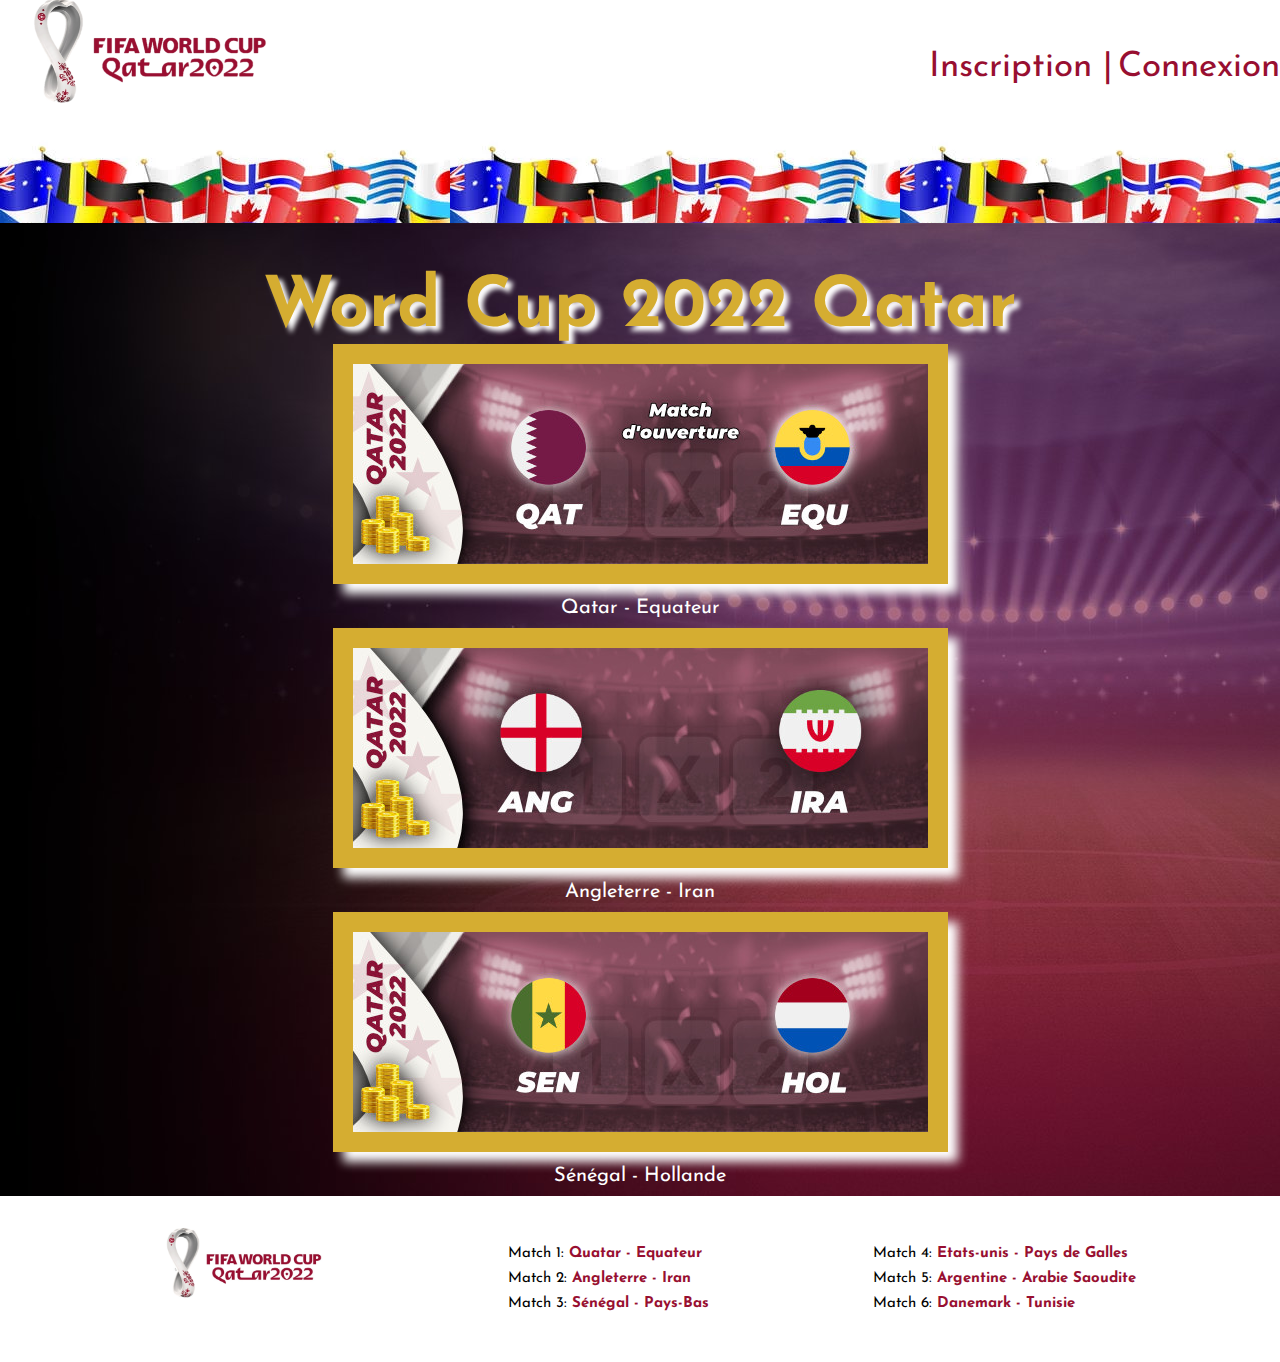
<file: index.html>
<!DOCTYPE html>
<html lang="fr">

<head>
    <meta charset="UTF-8">
    <meta http-equiv="X-UA-Compatible" content="IE=edge">
    <meta name="viewport" content="width=device-width, initial-scale=1.0">
    <link rel="stylesheet" href="css/main.css">
    <title>Mondial Qatar</title>
</head>

<body>
    <header>
        <a href="index.html">
            <img src="img/logo2.png" alt="logoCDM" class="logo">
        </a>
        <div class="form">
        <a href="Inscription.html">Inscription  |</a>
        <a href="Connexion.html">Connexion</a>
        </div>
        </header>

    <section>
        <h1>Word Cup 2022 Qatar</h1>
        <aside>
            <figure>
                <a href="Qat-Equ.html">
                    <img src="img/qatarEcuador.jpg" alt="Qatar Equateur"></a>
                <figcaption>Qatar - Equateur</figcaption>
            </figure>
            <figure>
                <a href="Ang-Ira.html">
                    <img src="img/EngIran.jpg" alt="Angleterre Iran">
                </a>
                <figcaption>Angleterre - Iran</figcaption>

            </figure>
            <figure>
                <a href="Sen-Hol.html">
                    <img src="img/senHol.jpg" alt="Sénégal Hollande"></a>
                <figcaption>Sénégal - Hollande</figcaption>

            </figure>
            
        </aside>
    </section>

    <footer>
        <a href="index.html">
        <img src="img/logo.jpg" alt="logo CDM" width="200px"></a>
        <div class="footerLink">
            <a href="Qat-Equ.html">Match 1: <span>Quatar - Equateur</span> </a>
            <a href="Ang-Ira.html">Match 2: <span>Angleterre - Iran</span>
            </a>
            <a href="Sen-Hol.html">Match 3: <span>Sénégal - Pays-Bas</span> </a>
        </div>
        <div class="footerLink">
            <a href="USA-Pay.html">Match 4: <span>Etats-unis - Pays de Galles</span> </a>
        <a href="Arg-Ara.html">Match 5: <span>Argentine - Arabie Saoudite</span> </a>
        <a href="Dan-Tun.html">Match 6: <span>Danemark - Tunisie</span> </a>
        </div>
        
    </footer>
</body>

</html>
</file>
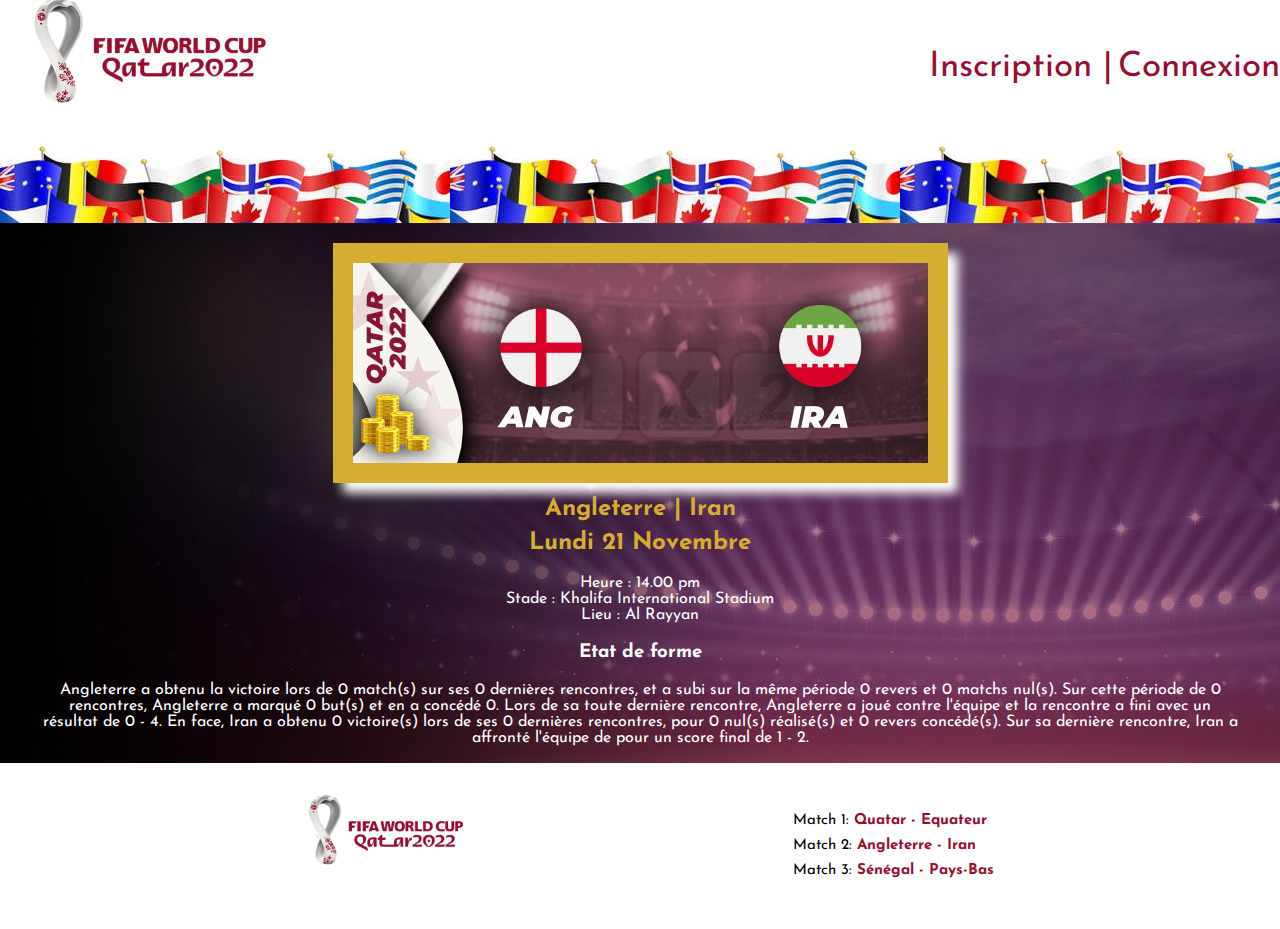
<file: Ang-Ira.html>
<!DOCTYPE html>
<html lang="fr">

<head>
    <meta charset="UTF-8">
    <meta http-equiv="X-UA-Compatible" content="IE=edge">
    <meta name="viewport" content="width=device-width, initial-scale=1.0">
    <link rel="stylesheet" href="css/main.css">
    <title>Mondial Qatar | Ang-Ira</title>
</head>

<body>
    <header>
        <a href="index.html">
            <img src="img/logo2.png" alt="logoCDM" class="logo">
        </a>
        <div class="form">
            <a href="Inscription.html">Inscription  |</a>
            <a href="Connexion.html">Connexion</a>
        </div>
    </header>


    <section class="matchSection">
        <div class="match-wrapper flex-container">
            <div class="match-left-wrapper">
                <img src="img/EngIran.jpg" alt="Qatar-Equateur">
            </div>
            <div class="match-right-wrapper">
                <h2>Angleterre | Iran</h2>
                <h2>Lundi 21 Novembre</h2>
                <p>
                    Heure : 14.00 pm
                    <br>
                    Stade : Khalifa International Stadium
                    <br>
                    Lieu : Al Rayyan
                </p>
                <h3>Etat de forme</h3>
                <p>Angleterre a obtenu la victoire lors de 0 match(s) sur ses 0 dernières rencontres, et a subi sur la même période 0 revers et 0 matchs nul(s). Sur cette période de 0 rencontres, Angleterre a marqué 0 but(s) et en a concédé 0. Lors de sa toute dernière rencontre, Angleterre a joué contre l'équipe et la rencontre a fini avec un résultat de 0 - 4. En face, Iran a obtenu 0 victoire(s) lors de ses 0 dernières rencontres, pour 0 nul(s) réalisé(s) et 0 revers concédé(s). Sur sa dernière rencontre, Iran a affronté l'équipe de pour un score final de 1 - 2.</p>

            </div>
        </div>
    </section>
    <footer>
        <a href="index.html">
            <img src="img/logo.jpg" alt="logo CDM" width="200px"></a>
        <div class="footerLink">
            <a href="Qat-Equ.html">Match 1: <span>Quatar - Equateur</span> </a>
            <a href="Ang-Ira.html">Match 2: <span>Angleterre - Iran</span>
            </a>
            <a href="Sen-Hol.html">Match 3: <span>Sénégal - Pays-Bas</span> </a>
        </div>
    </footer>
</body>

</html>
</file>
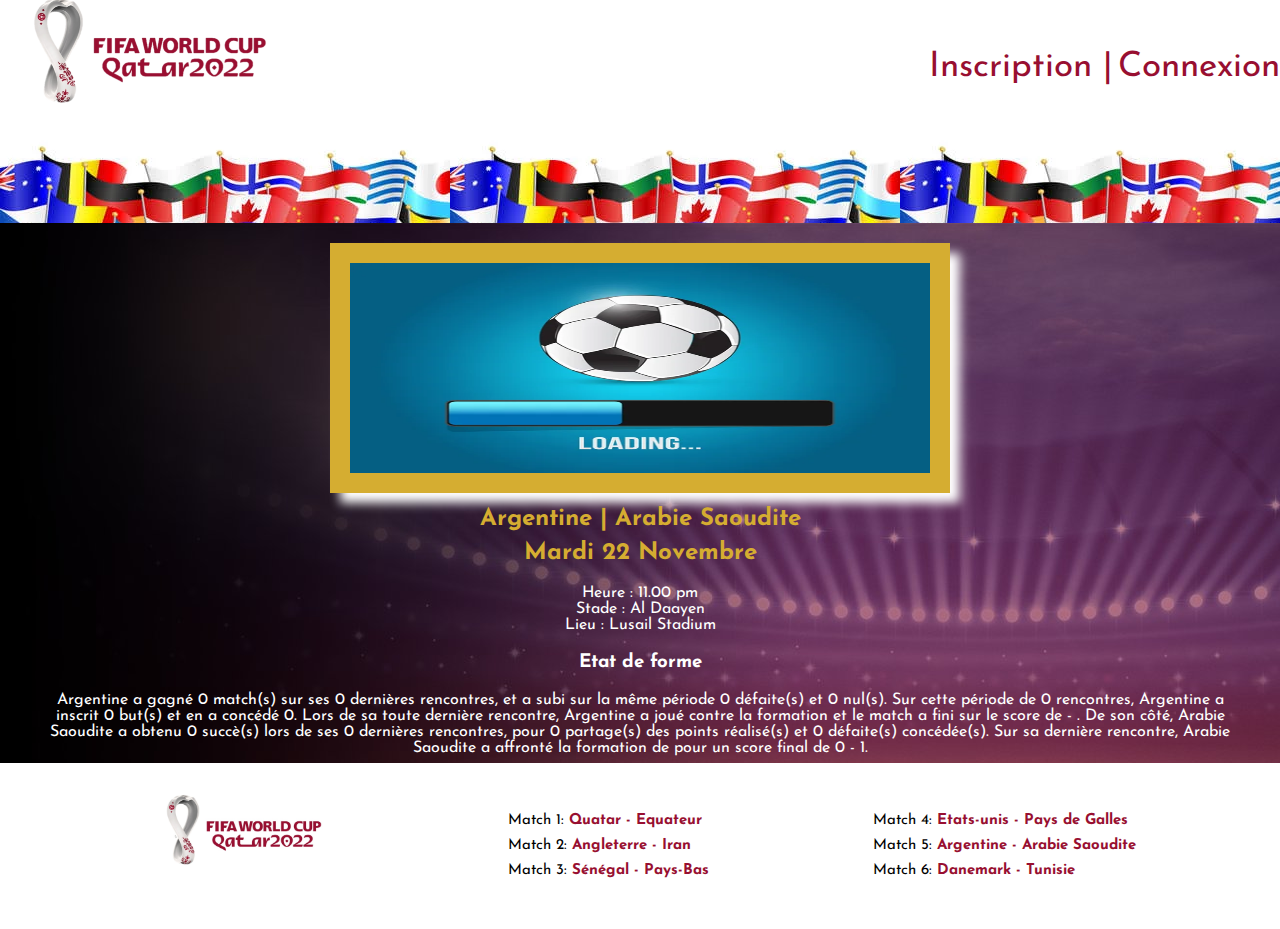
<file: Arg-Ara.html>
<!DOCTYPE html>
<html lang="fr">

<head>
    <meta charset="UTF-8">
    <meta http-equiv="X-UA-Compatible" content="IE=edge">
    <meta name="viewport" content="width=device-width, initial-scale=1.0">
    <link rel="stylesheet" href="css/main.css">
    <title>Mondial Qatar | Arg-Ara</title>
</head>

<body>
    <header>
        <a href="index.html">
            <img src="img/logo2.png" alt="logoCDM" class="logo">
        </a>
        <!-- <h1>Mondial Qatar</h1> -->
        <div class="form">
            <a href="Inscription.html">Inscription  |</a>
            <a href="Connexion.html">Connexion</a>
        </div>
    </header>




    <section class="matchSection">
        <div class="match-wrapper flex-container">
            <div class="match-left-wrapper">
                <img src="img/loading.jpg" height="250px" width="620px" alt="Argentine Arabie Saoudite">
            </div>
            <div class="match-right-wrapper">
                <h2>Argentine | Arabie Saoudite</h2>
                <h2>Mardi 22 Novembre</h2>
                <p>
                    Heure : 11.00 pm
                    <br>
                    Stade : Al Daayen
                    <br>
                    Lieu : Lusail Stadium
                </p>
                <h3>Etat de forme</h3>
                <p>Argentine a gagné 0 match(s) sur ses 0 dernières rencontres, et a subi sur la même période 0 défaite(s) et 0 nul(s). Sur cette période de 0 rencontres, Argentine a inscrit 0 but(s) et en a concédé 0. Lors de sa toute dernière rencontre, Argentine a joué contre la formation et le match a fini sur le score de - . De son côté, Arabie Saoudite a obtenu 0 succè(s) lors de ses 0 dernières rencontres, pour 0 partage(s) des points réalisé(s) et 0 défaite(s) concédée(s). Sur sa dernière rencontre, Arabie Saoudite a affronté la formation de pour un score final de 0 - 1.</p>
            </div>
        </div>
    </section>
    <footer>
    <a href="index.html">
        <img src="img/logo.jpg" alt="logo CDM" width="200px"></a>
    <div class="footerLink">
        <a href="Qat-Equ.html">Match 1: <span>Quatar - Equateur</span> </a>
        <a href="Ang-Ira.html">Match 2: <span>Angleterre - Iran</span>
        </a>
        <a href="Sen-Hol.html">Match 3: <span>Sénégal - Pays-Bas</span> </a>
    </div>
    <div class="footerLink">
        <a href="USA-Pay.html">Match 4: <span>Etats-unis - Pays de Galles</span> </a>
        <a href="Arg-Ara.html">Match 5: <span>Argentine - Arabie Saoudite</span> </a>
        <a href="Dan-Tun.html">Match 6: <span>Danemark - Tunisie</span> </a>
    </div>
    </footer>

</body>


</html>
</file>
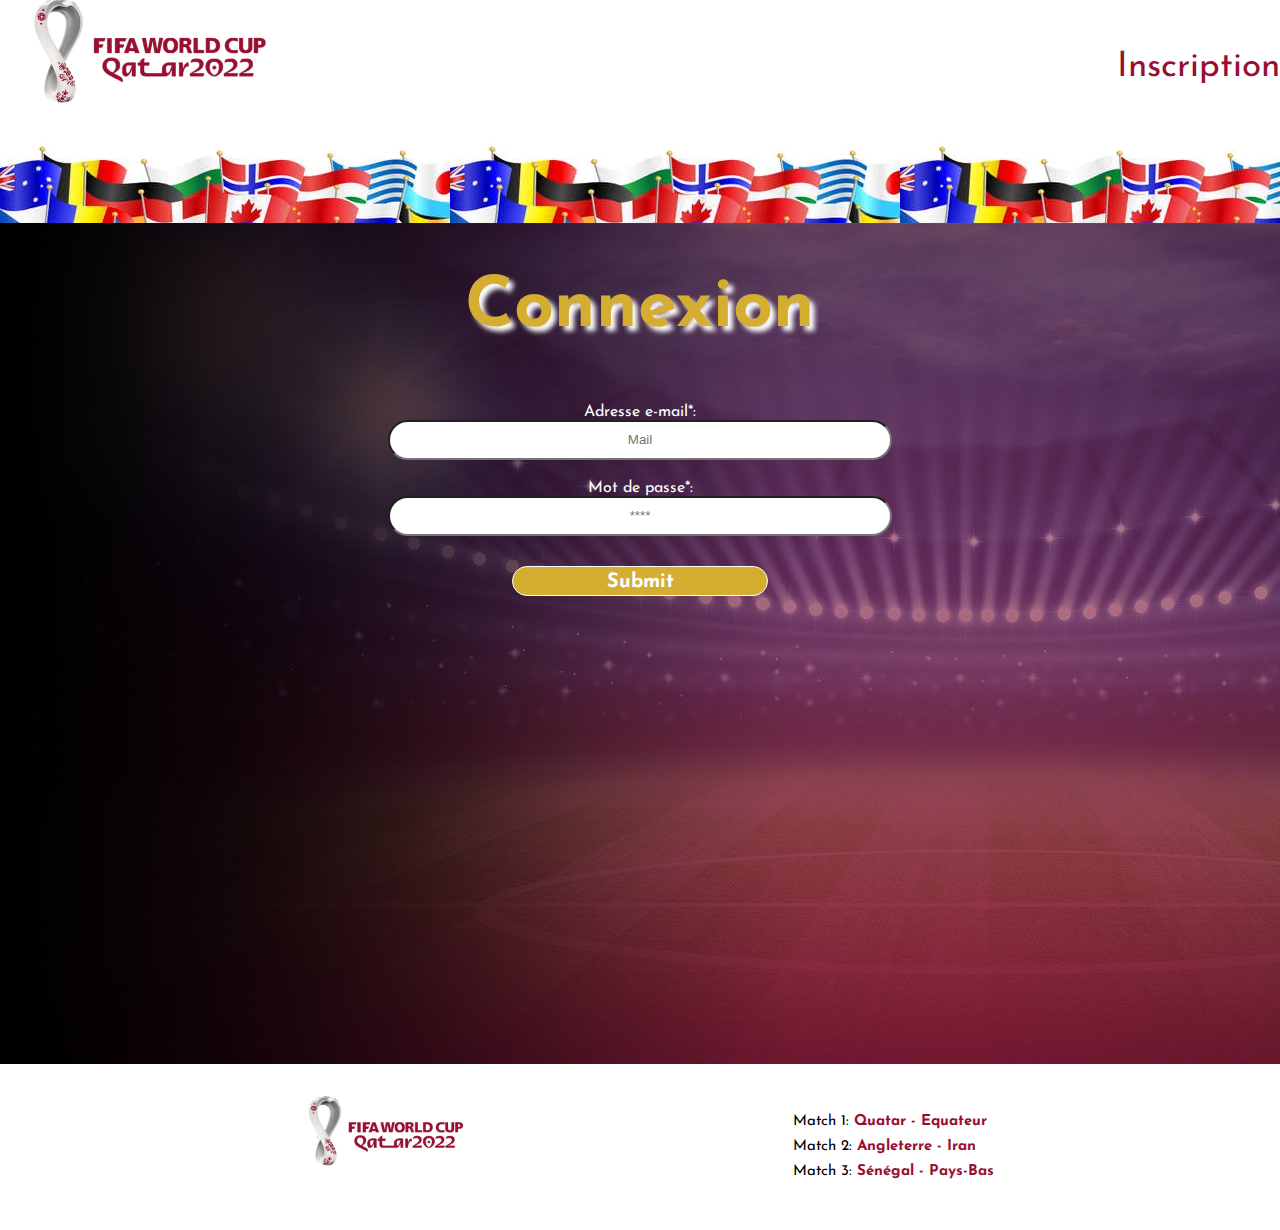
<file: Connexion.html>
<!DOCTYPE html>
<html lang="fr">

<head>
    <meta charset="UTF-8">
    <meta http-equiv="X-UA-Compatible" content="IE=edge">
    <meta name="viewport" content="width=device-width, initial-scale=1.0">
    <link rel="stylesheet" href="css/main.css">
    <title>Connexion</title>
</head>

<body>
    <header>
        <a href="index.html">
            <img src="img/logo2.png" alt="logoCDM" class="logo">
        </a>
        <div class="form">
            <a href="Inscription.html">Inscription</a>
        </div>
    </header>

    <section>
        <h1>Connexion</h1>
        <form action="">
            <div class="form-group">
                <label for="mail">Adresse e-mail*:</label>
                <input type="mail" name="mail" placeholder="Mail">
            </div>

            <div class="form-group">
                <label for="password">Mot de passe*:</label>
                <input type="password" name="password" placeholder="****">
            </div>
            <input type="submit" class="submit">
        </form>
    </section>

    <footer>
        <a href="index.html">
            <img src="img/logo.jpg" alt="logo CDM" width="200px"></a>
        <div class="footerLink">
            <a href="Qat-Equ.html">Match 1: <span>Quatar - Equateur</span> </a>
            <a href="Ang-Ira.html">Match 2: <span>Angleterre - Iran</span>
            </a>
            <a href="Sen-Hol.html">Match 3: <span>Sénégal - Pays-Bas</span> </a>
    </footer>
</body>

</html>
</file>
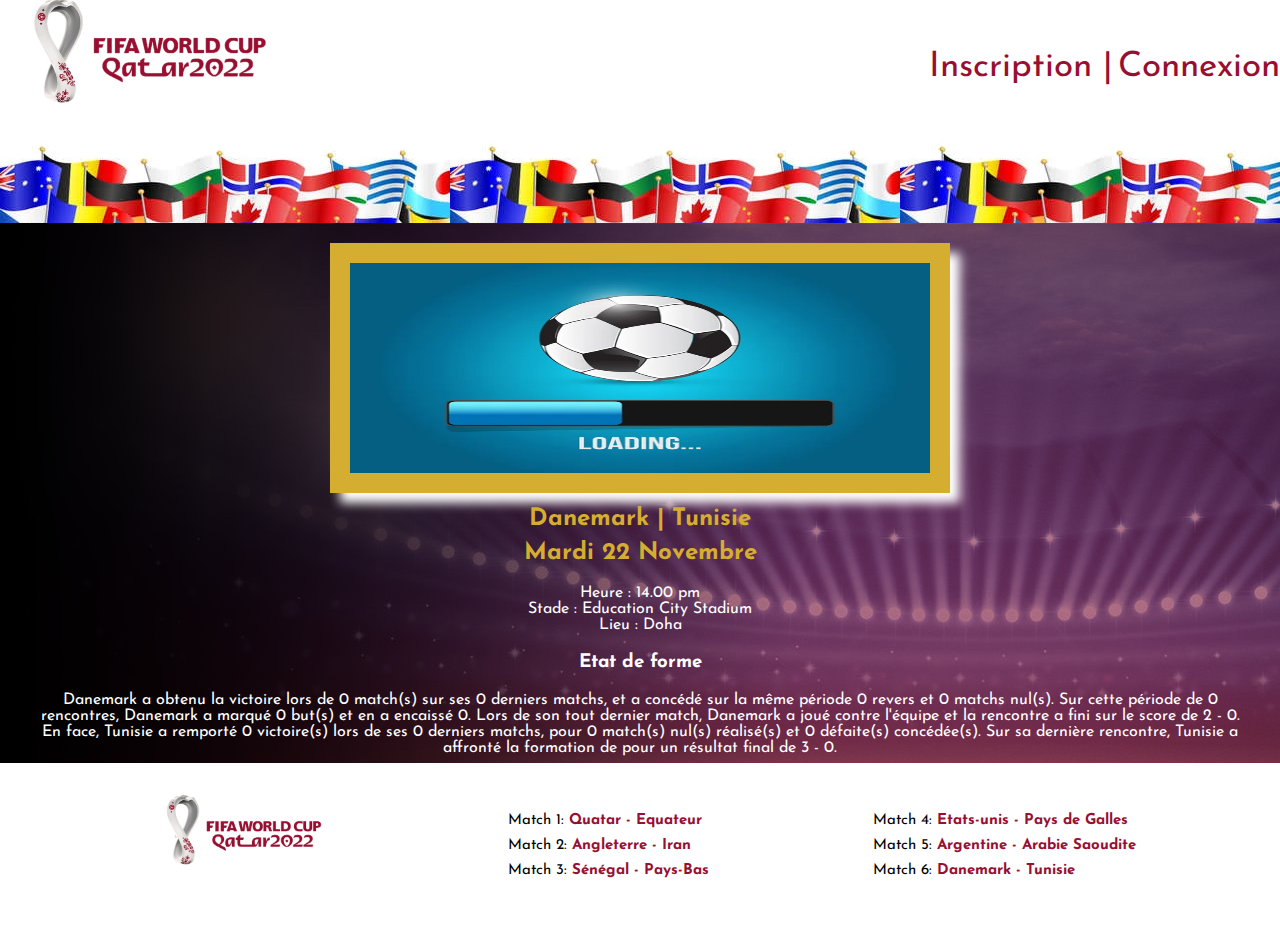
<file: Dan-Tun.html>
<!DOCTYPE html>
<html lang="fr">

<head>
    <meta charset="UTF-8">
    <meta http-equiv="X-UA-Compatible" content="IE=edge">
    <meta name="viewport" content="width=device-width, initial-scale=1.0">
    <link rel="stylesheet" href="css/main.css">
    <title>Mondial Qatar | Arg-Ara</title>
</head>

<body>
    <header>
        <a href="index.html">
            <img src="img/logo2.png" alt="logoCDM" class="logo">
        </a>
        <!-- <h1>Mondial Qatar</h1> -->
        <div class="form">
            <a href="Inscription.html">Inscription  |</a>
            <a href="Connexion.html">Connexion</a>
        </div>
    </header>




    <section class="matchSection">
        <div class="match-wrapper flex-container">
            <div class="match-left-wrapper">
                <img src="img/loading.jpg" height="250px" width="620px" alt="Argentine Arabie Saoudite">
            </div>
            <div class="match-right-wrapper">
                <h2>Danemark | Tunisie</h2>
                <h2>Mardi 22 Novembre</h2>
                <p>
                    Heure : 14.00 pm
                    <br>
                    Stade : Education City Stadium
                    <br>
                    Lieu : Doha
                </p>
                <h3>Etat de forme</h3>
                <p>Danemark a obtenu la victoire lors de 0 match(s) sur ses 0 derniers matchs, et a concédé sur la même période 0 revers et 0 matchs nul(s). Sur cette période de 0 rencontres, Danemark a marqué 0 but(s) et en a encaissé 0. Lors de son tout dernier match, Danemark a joué contre l'équipe et la rencontre a fini sur le score de 2 - 0. En face, Tunisie a remporté 0 victoire(s) lors de ses 0 derniers matchs, pour 0 match(s) nul(s) réalisé(s) et 0 défaite(s) concédée(s). Sur sa dernière rencontre, Tunisie a affronté la formation de pour un résultat final de 3 - 0.</p>
            </div>
        </div>
    </section>
    <footer>
    <a href="index.html">
        <img src="img/logo.jpg" alt="logo CDM" width="200px"></a>
    <div class="footerLink">
        <a href="Qat-Equ.html">Match 1: <span>Quatar - Equateur</span> </a>
        <a href="Ang-Ira.html">Match 2: <span>Angleterre - Iran</span>
        </a>
        <a href="Sen-Hol.html">Match 3: <span>Sénégal - Pays-Bas</span> </a>
    </div>
    <div class="footerLink">
        <a href="USA-Pay.html">Match 4: <span>Etats-unis - Pays de Galles</span> </a>
        <a href="Arg-Ara.html">Match 5: <span>Argentine - Arabie Saoudite</span> </a>
        <a href="Dan-Tun.html">Match 6: <span>Danemark - Tunisie</span> </a>
    </div>
    </footer>

</body>


</html>
</file>
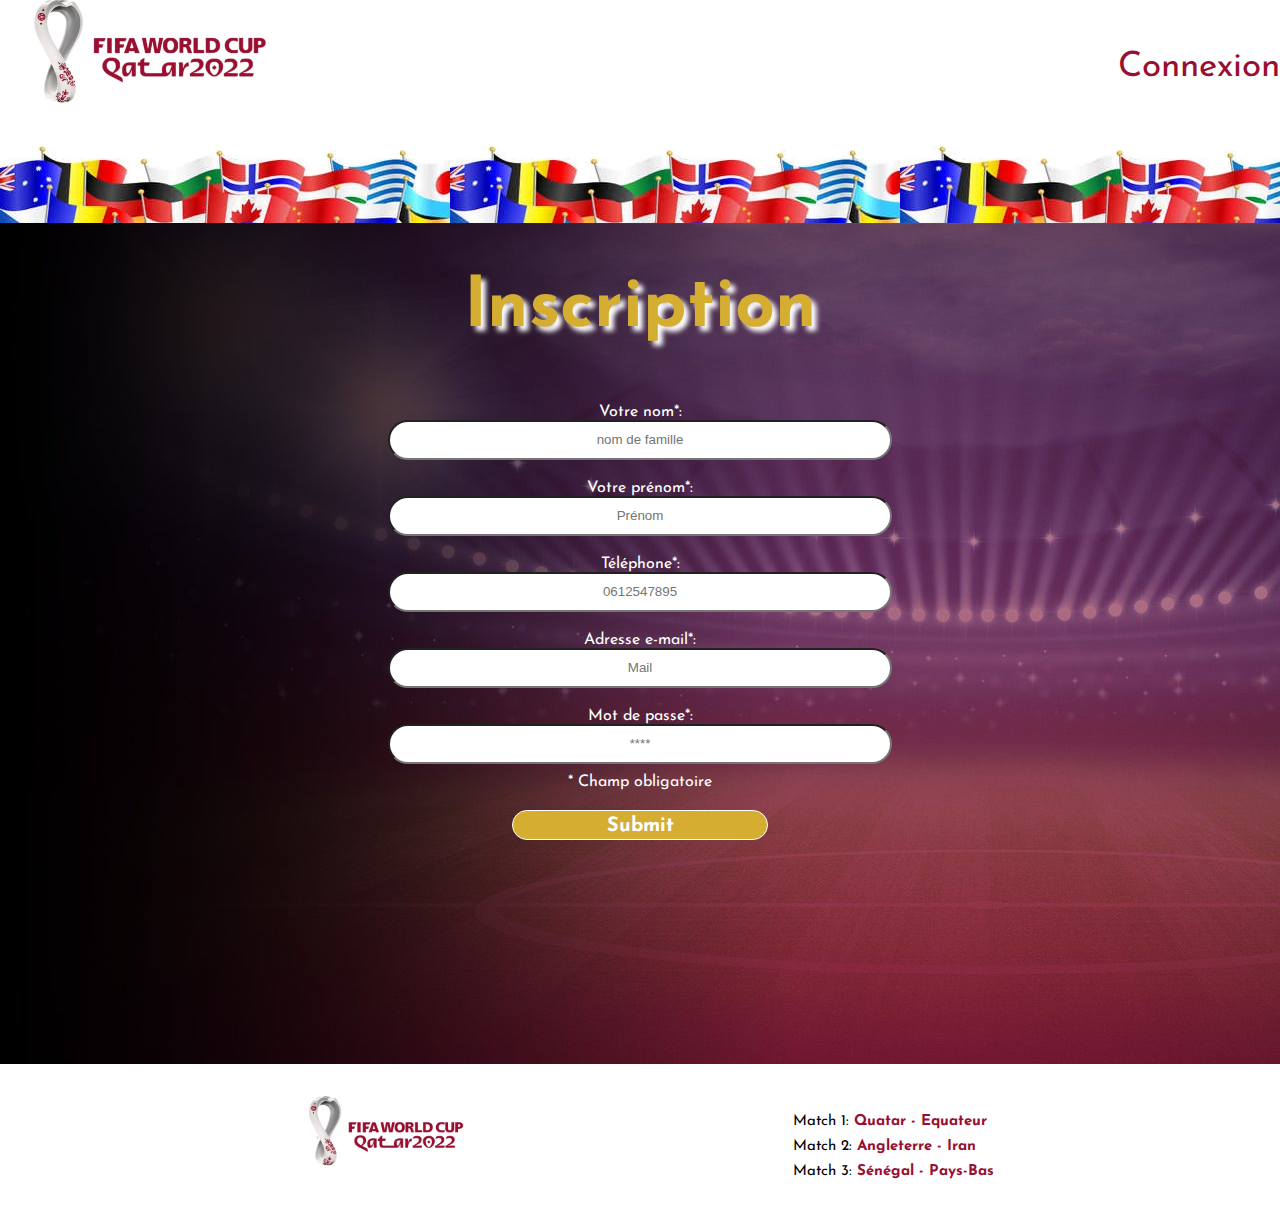
<file: Inscription.html>
<!DOCTYPE html>
<html lang="fr">

<head>
    <meta charset="UTF-8">
    <meta http-equiv="X-UA-Compatible" content="IE=edge">
    <meta name="viewport" content="width=device-width, initial-scale=1.0">
    <link rel="stylesheet" href="css/main.css">
    <title>Inscription</title>
</head>

<body>
    <header>
        <a href="index.html">
            <img src="img/logo2.png" alt="logoCDM" class="logo">
        </a>
        <div class="form">
            <a href="Connexion.html">Connexion</a>
        </div>
    </header>

    <section>
        <h1>Inscription</h1>
        <form action="">
            <!-- <div class="wrap-form-group"> -->
                <div class="form-group">
                    <label for="nom">Votre nom*:</label>
                    <input type="text" name="nom" placeholder="nom de famille">
                </div>

                <div class="form-group">
                    <label for="nom">Votre prénom*:</label>
                    <input type="text" name="prénom" placeholder="Prénom">
                </div>
            <!-- </div> -->

            <!-- <div class="wrap-form-group"> -->

                <div class="form-group">
                    <label for="tel">Téléphone*:</label>
                    <input type="tel" name="tel" placeholder="0612547895">
                </div>


                <div class="form-group">
                    <label for="mail">Adresse e-mail*:</label>
                    <input type="mail" name="mail" placeholder="Mail">
                </div>

                <div class="form-group">
                    <label for="password">Mot de passe*:</label>
                    <input type="password" name="password" placeholder="****">
                </div>
            <!-- </div> -->
<p>* Champ obligatoire</p>
            <input type="submit" class="submit">
        </form>
    </section>

    <footer>
        <a href="index.html">
            <img src="img/logo.jpg" alt="logo CDM" width="200px"></a>
        <div class="footerLink">
            <a href="Qat-Equ.html">Match 1: <span>Quatar - Equateur</span> </a>
            <a href="Ang-Ira.html">Match 2: <span>Angleterre - Iran</span>
            </a>
            <a href="Sen-Hol.html">Match 3: <span>Sénégal - Pays-Bas</span> </a>
    </footer>
</body>

</html>
</file>
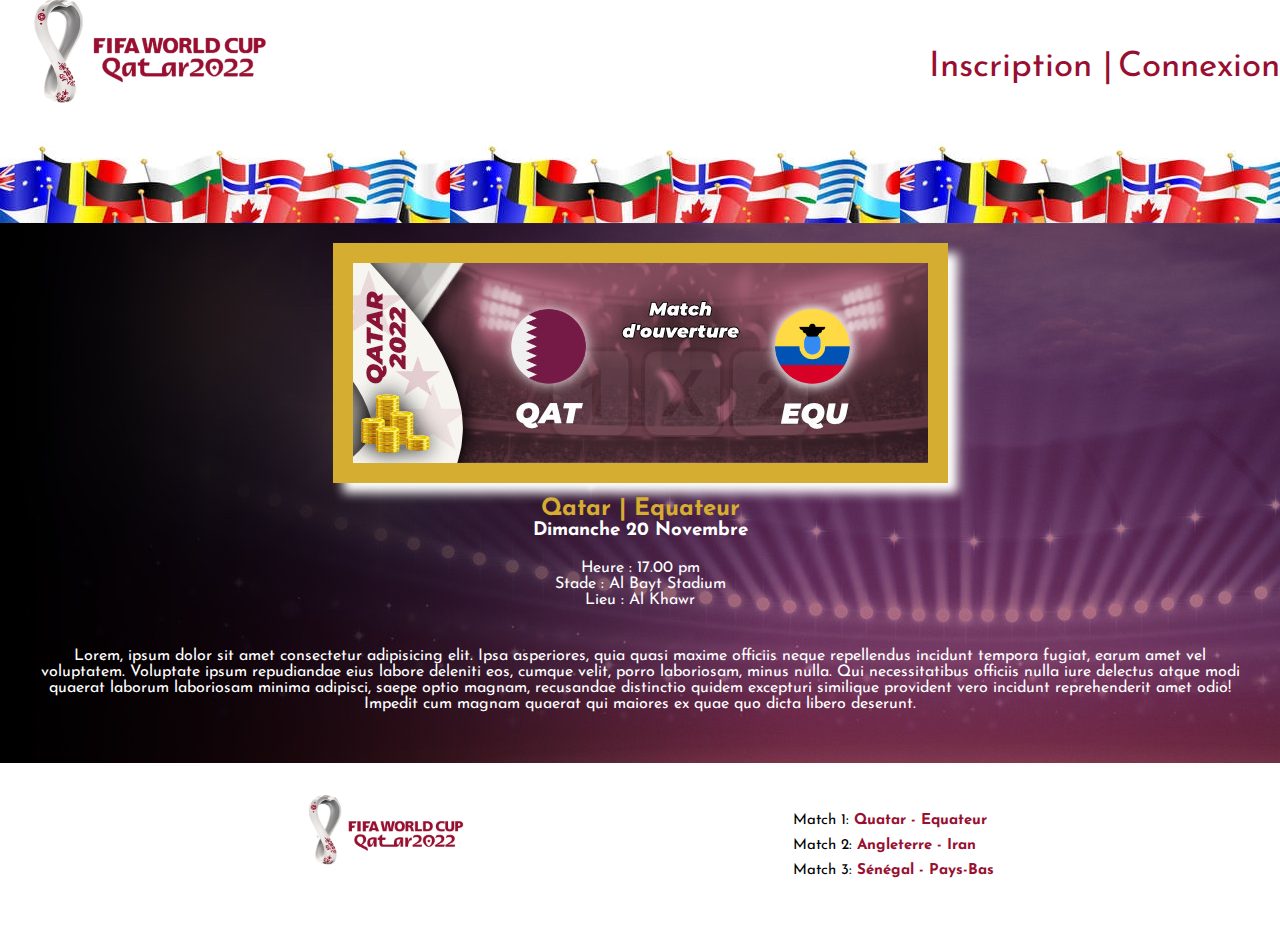
<file: Qat-Equ.html>
<!DOCTYPE html>
<html lang="fr">

<head>
    <meta charset="UTF-8">
    <meta http-equiv="X-UA-Compatible" content="IE=edge">
    <meta name="viewport" content="width=device-width, initial-scale=1.0">
    <link rel="stylesheet" href="css/main.css">
    <title>Mondial Qatar | Qat-Equ</title>
</head>

<body>
    <header>
        <a href="index.html">
            <img src="img/logo2.png" alt="logoCDM" class="logo">
        </a>
        <!-- <h1>Mondial Qatar</h1> -->
        <div class="form">
            <a href="Inscription.html">Inscription  |</a>
            <a href="Connexion.html">Connexion</a>
        </div>
    </header>




    <section class="matchSection">
        <div class="match-wrapper flex-container">
            <div class="match-left-wrapper">
                <img src="img/qatarEcuador.jpg" alt="Qatar-Equateur">
            </div>
            <div class="match-right-wrapper">
                <h2>Qatar | Equateur</h2>
                <h3>Dimanche 20 Novembre</h3>
                <p>
                    Heure : 17.00 pm
                    <br>
                    Stade : Al Bayt Stadium
                    <br>
                    Lieu : Al Khawr
                </p>
                <p>Lorem, ipsum dolor sit amet consectetur adipisicing elit. Ipsa asperiores, quia quasi maxime officiis neque repellendus incidunt tempora fugiat, earum amet vel voluptatem. Voluptate ipsum repudiandae eius labore deleniti eos, cumque velit, porro laboriosam, minus nulla. Qui necessitatibus officiis nulla iure delectus atque modi quaerat laborum laboriosam minima adipisci, saepe optio magnam, recusandae distinctio quidem excepturi similique provident vero incidunt reprehenderit amet odio! Impedit cum magnam quaerat qui maiores ex quae quo dicta libero deserunt.</p>

            </div>
        </div>
    </section>
    <footer>
    <a href="index.html">
        <img src="img/logo.jpg" alt="logo CDM" width="200px"></a>
    <div class="footerLink">
        <a href="Qat-Equ.html">Match 1: <span>Quatar - Equateur</span> </a>
        <a href="Ang-Ira.html">Match 2: <span>Angleterre - Iran</span>
        </a>
        <a href="Sen-Hol.html">Match 3: <span>Sénégal - Pays-Bas</span> </a>
    </div>
    </footer>

</body>


</html>
</file>
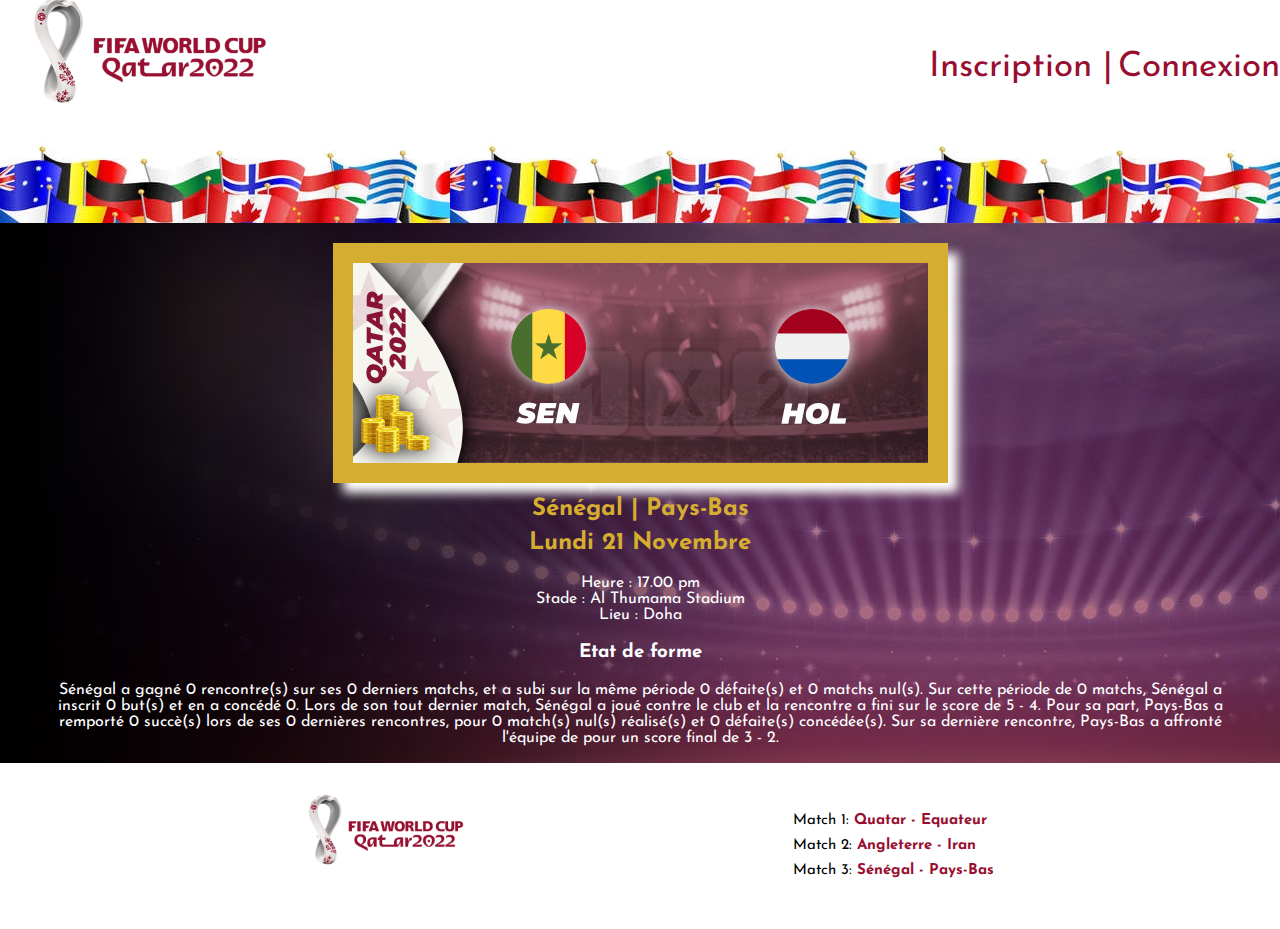
<file: Sen-Hol.html>
<!DOCTYPE html>
<html lang="fr">

<head>
    <meta charset="UTF-8">
    <meta http-equiv="X-UA-Compatible" content="IE=edge">
    <meta name="viewport" content="width=device-width, initial-scale=1.0">
    <link rel="stylesheet" href="css/main.css">
    <title>Mondial Qatar | Sen-Hol</title>
</head>

<body>
    <header>
        <a href="index.html">
            <img src="img/logo2.png" alt="logoCDM" class="logo">
        </a>
        <!-- <h1>Mondial Qatar</h1> -->
        <div class="form">
            <a href="Inscription.html">Inscription  |</a>
            <a href="Connexion.html">Connexion</a>
        </div>
    </header>



    <section class="matchSection">
        <div class="match-wrapper flex-container">
            <div class="match-left-wrapper">
                <img src="img/senHol.jpg" alt="Sénégal hollande">
            </div>
            <div class="match-right-wrapper">
                <h2>Sénégal | Pays-Bas</h2>
                <h2>Lundi 21 Novembre</h2>
                <p>
                    Heure : 17.00 pm
                    <br>
                    Stade : Al Thumama Stadium
                    <br>
                    Lieu : Doha
                </p>
                <h3>Etat de forme</h3>
                <p>Sénégal a gagné 0 rencontre(s) sur ses 0 derniers matchs, et a subi sur la même période 0 défaite(s) et 0 matchs nul(s). Sur cette période de 0 matchs, Sénégal a inscrit 0 but(s) et en a concédé 0. Lors de son tout dernier match, Sénégal a joué contre le club et la rencontre a fini sur le score de 5 - 4. Pour sa part, Pays-Bas a remporté 0 succè(s) lors de ses 0 dernières rencontres, pour 0 match(s) nul(s) réalisé(s) et 0 défaite(s) concédée(s). Sur sa dernière rencontre, Pays-Bas a affronté l'équipe de pour un score final de 3 - 2.</p>

            </div>
        </div>

    </section>

    <footer>
        <a href="index.html">
            <img src="img/logo.jpg" alt="logo CDM" width="200px"></a>
        <div class="footerLink">
            <a href="Qat-Equ.html">Match 1: <span>Quatar - Equateur</span> </a>
            <a href="Ang-Ira.html">Match 2: <span>Angleterre - Iran</span>
            </a>
            <a href="Sen-Hol.html">Match 3: <span>Sénégal - Pays-Bas</span> </a>
        </div>
        
    </footer>
</body>


</html>
</file>
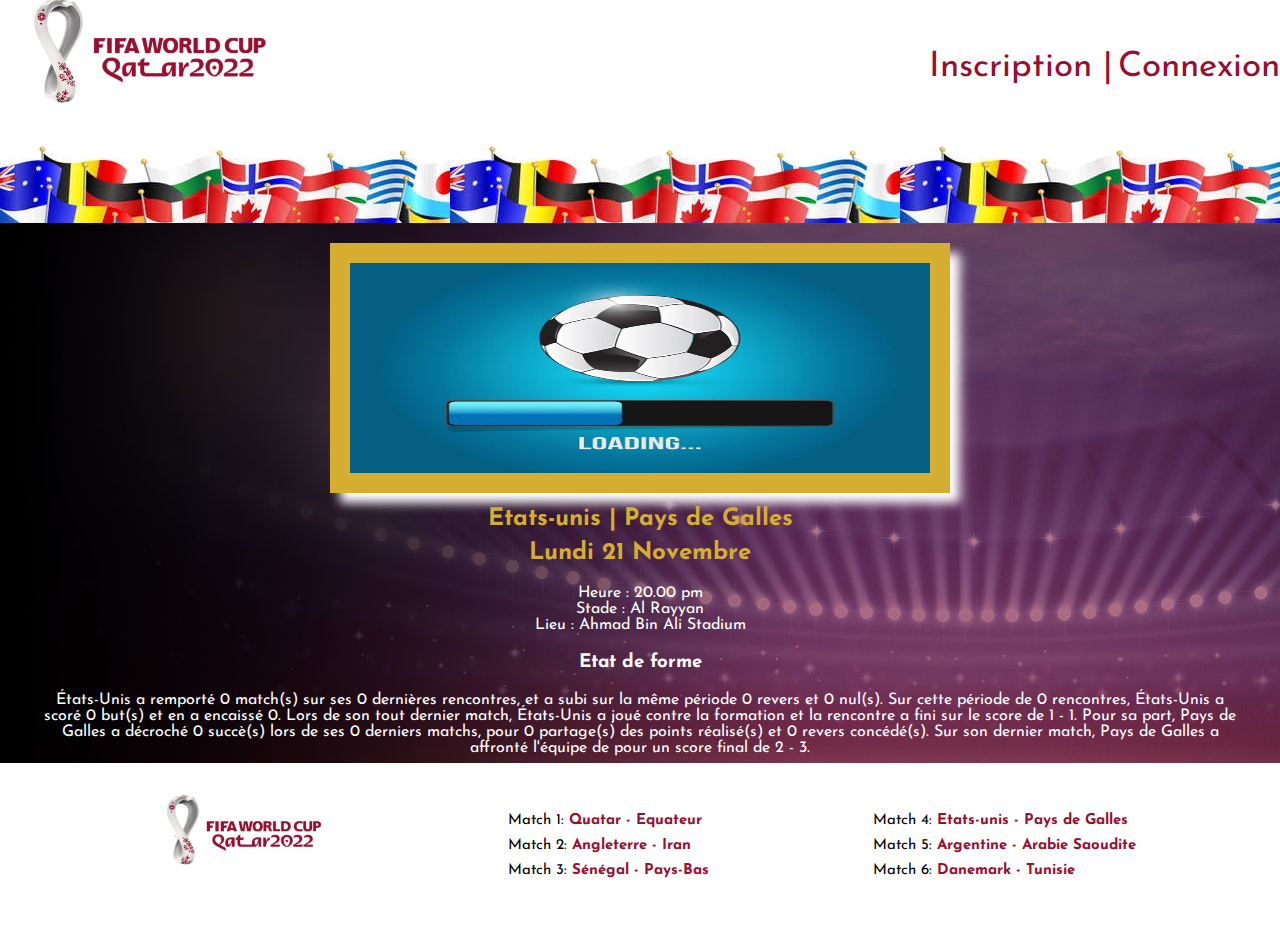
<file: USA-Pay.html>
<!DOCTYPE html>
<html lang="fr">

<head>
    <meta charset="UTF-8">
    <meta http-equiv="X-UA-Compatible" content="IE=edge">
    <meta name="viewport" content="width=device-width, initial-scale=1.0">
    <link rel="stylesheet" href="css/main.css">
    <title>Mondial Qatar | USA-Pay</title>
</head>

<body>
    <header>
        <a href="index.html">
            <img src="img/logo2.png" alt="logoCDM" class="logo">
        </a>
        <!-- <h1>Mondial Qatar</h1> -->
        <div class="form">
            <a href="Inscription.html">Inscription  |</a>
            <a href="Connexion.html">Connexion</a>
        </div>
    </header>




    <section class="matchSection">
        <div class="match-wrapper flex-container">
            <div class="match-left-wrapper">
                <img src="img/loading.jpg" height="250px" width="620px" alt="Etats-unis Pays de Galles">
            </div>
            <div class="match-right-wrapper">
                <h2>Etats-unis | Pays de Galles</h2>
                <h2>Lundi 21 Novembre</h2>
                <p>
                    Heure : 20.00 pm
                    <br>
                    Stade : Al Rayyan
                    <br>
                    Lieu : Ahmad Bin Ali Stadium
                </p>
                <h3>Etat de forme</h3>
                <p>États-Unis a remporté 0 match(s) sur ses 0 dernières rencontres, et a subi sur la même période 0 revers et 0 nul(s). Sur cette période de 0 rencontres, États-Unis a scoré 0 but(s) et en a encaissé 0. Lors de son tout dernier match, États-Unis a joué contre la formation et la rencontre a fini sur le score de 1 - 1. Pour sa part, Pays de Galles a décroché 0 succè(s) lors de ses 0 derniers matchs, pour 0 partage(s) des points réalisé(s) et 0 revers concédé(s). Sur son dernier match, Pays de Galles a affronté l'équipe de pour un score final de 2 - 3.</p>
            </div>
        </div>
    </section>
    <footer>
    <a href="index.html">
        <img src="img/logo.jpg" alt="logo CDM" width="200px"></a>
    <div class="footerLink">
        <a href="Qat-Equ.html">Match 1: <span>Quatar - Equateur</span> </a>
        <a href="Ang-Ira.html">Match 2: <span>Angleterre - Iran</span>
        </a>
        <a href="Sen-Hol.html">Match 3: <span>Sénégal - Pays-Bas</span> </a>
    </div>
    <div class="footerLink">
        <a href="USA-Pay.html">Match 4: <span>Etats-unis - Pays de Galles</span> </a>
        <a href="Arg-Ara.html">Match 5: <span>Argentine - Arabie Saoudite</span> </a>
        <a href="Dan-Tun.html">Match 6: <span>Danemark - Tunisie</span> </a>
    </div>
    </footer>

</body>


</html>
</file>
<file: css/main.css>
@import url('https://fonts.googleapis.com/css2?family=Josefin+Sans:ital,wght@0,100;0,200;0,300;0,400;0,500;0,600;0,700;1,100;1,200;1,300;1,400;1,500;1,600;1,700&display=swap');

*{
  padding: 0;
  margin: 0;
  box-sizing: border-box; 
}
body{
  font-family: 'Josefin Sans', sans-serif;

}
section{
  background-image: url("../img/back.jpg");
  background-repeat: no-repeat;
  width: 100%;
  /* height: 100%; */
}
h1{
  text-align: center;
  color: #D5AD31;
  font-size: 70px;
  text-shadow: 5px 5px 5px white;
  padding-top: 50px
}
aside {
  display: flex;
  flex-direction: column;
  align-items: center;


}

figure{
  /* text-align: center; */
}
figure > a>img {
  padding: 20px;
  background: #D5AD31;
  box-shadow: 10px 10px 10px white;
}

figcaption{
  color: white;
  font-size: 20px;
  text-align: center;
  margin: 10px 0 10px 0;
}

/*Page de match *************************/
.matchSection{
  height: 60vh;
color: white;
/* display: flex; */
text-align: center;
padding: 20px;
}
.match-left-wrapper > img{
 background: #D5AD31;
 padding: 20px;
 box-shadow: 10px 10px 10px white;
 
}
.match-right-wrapper > p {
padding: 20px;

}
.match-right-wrapper > h2{
  color: #D5AD31;
  margin-top: 10px;
}
/*HEADER*****************/
header{
  display: flex;
  flex-direction: row;
  justify-content: space-between;
  background-image: url("../img/drapeau.webp");
  width: 100%;
  margin-top: -50px;
}
header>a>.logo{
  width: 300px;
  padding-bottom: 100px;
}


.form{
  justify-content: right;
  height: 50%;
  margin-top: 100px;
}
.form>a{
  font-family: 'Josefin Sans', sans-serif;
  color: #980F31;
  font-size: 35px;
  text-decoration: none;
  justify-content: space-between;
}
/* @media screen and (max-width : 600px) {
  .logo{
    width: 70%;
   
  }
} */
/*FOOTER*****************/
footer{
  display: flex;
  flex-direction: row;
  justify-content: space-evenly;
  margin-bottom: 20px;
 

}
.footerLink{
  display: flex;
  flex-direction: column;
  margin: 40px 0 0 20px;
 
 
}
.footerLink>a{
    color: black;
    text-decoration: none;
    margin: 10px 0 0 0;
    font-size: 15px;
  }

 span{
  color: #980F31;
  font-weight: 700;
}


/**Inscription ****************/
section > form{
  height: 80vh;
  padding-top: 50px;
 

}

label{
  color: white;
 
}
input{
  width: 40%;
  height: 40px;
  border-radius: 20px;
}
::placeholder{
  text-align: center;
}

.form-group{
  padding: 10px;
  display: flex;
  flex-direction: column;
  align-items: center;
}

.submit{
  font-family: 'Josefin Sans', sans-serif; 
  font-size: 20px;
  font-weight: 900;
  background-color: #D5AD31;
  color: white;
  border-radius: 20px;
  width: 20%;
  height: 30px;
  border: 1px solid white;
  margin: 20px 40% 20px 40%;
  padding: 5px;

 
}
.submit:hover{
background: white;
color: #D5AD31;
}
p{
  color :white;
  text-align: center;
}

@media screen and (max-width: 600px){
  header{
    flex-direction: column;
    justify-content: space-between;
    background-image: url("../img/drapeau.webp");
    width: 100%;
    margin-top: -10px;
  }
  .logo{
    width: 400px;
    padding-bottom: 40px;
  }
  
.form{
  flex-direction: column;
  justify-content: ;
  height: 50%;
  margin-top: 100px;
  text-align: center;
}


}
</file>
